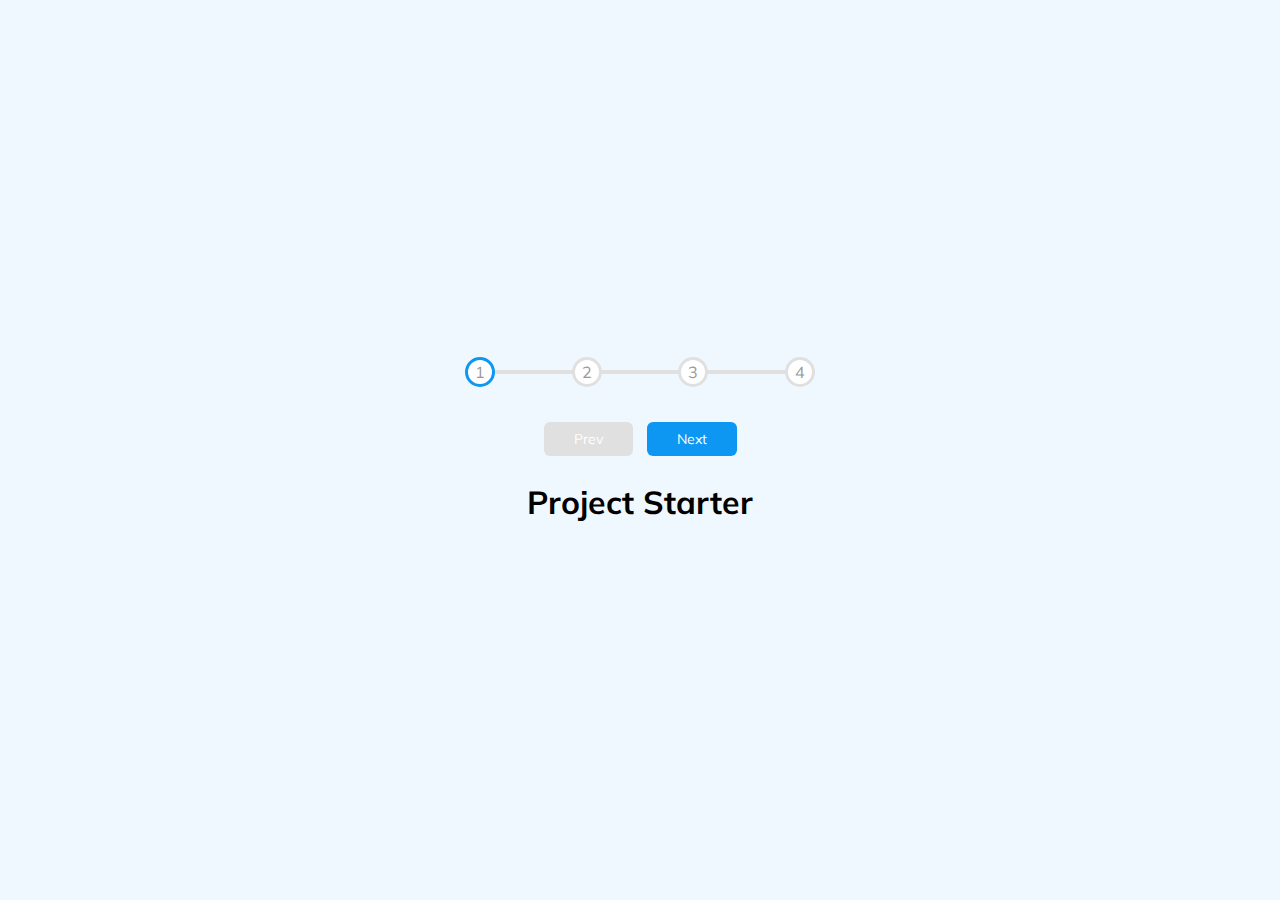
<file: _progress_steps_/index.html>
<!DOCTYPE html>
<html lang="en">
<head>
    <meta charset="UTF-8">
    <meta http-equiv="X-UA-Compatible" content="IE=edge">
    <meta name="viewport" content="width=device-width, initial-scale=1.0">
    <!-- <link rel="stylesheet" href="https://cdnjs.cloudflare.com/ajax/libs/font-awesome/6.2.1/css/all.min.css" integrity="sha512-MV7K8+y+gLIBoVD59lQIYicR65iaqukzvf/nwasF0nqhPay5w/9lJmVM2hMDcnK1OnMGCdVK+iQrJ7lzPJQd1w==" crossorigin="anonymous" referrerpolicy="no-referrer" /> -->
    <link rel="stylesheet" href="styles.css">

    <title>Progress Steps</title>
</head>
<body>
    <div class="container">
        <div class="progress-container">
            <div class="progress" id="progress"></div>
            <div class="circle active">1</div>
            <div class="circle">2</div>
            <div class="circle">3</div>
            <div class="circle">4</div>
        </div>
        <button class="btn" id="prev" disabled>Prev</button>
        <button class="btn" id="next">Next</button>
    </div>
    <h1>Project Starter</h1>
    <script src="script.js"></script>
</body>
</html>
</file>
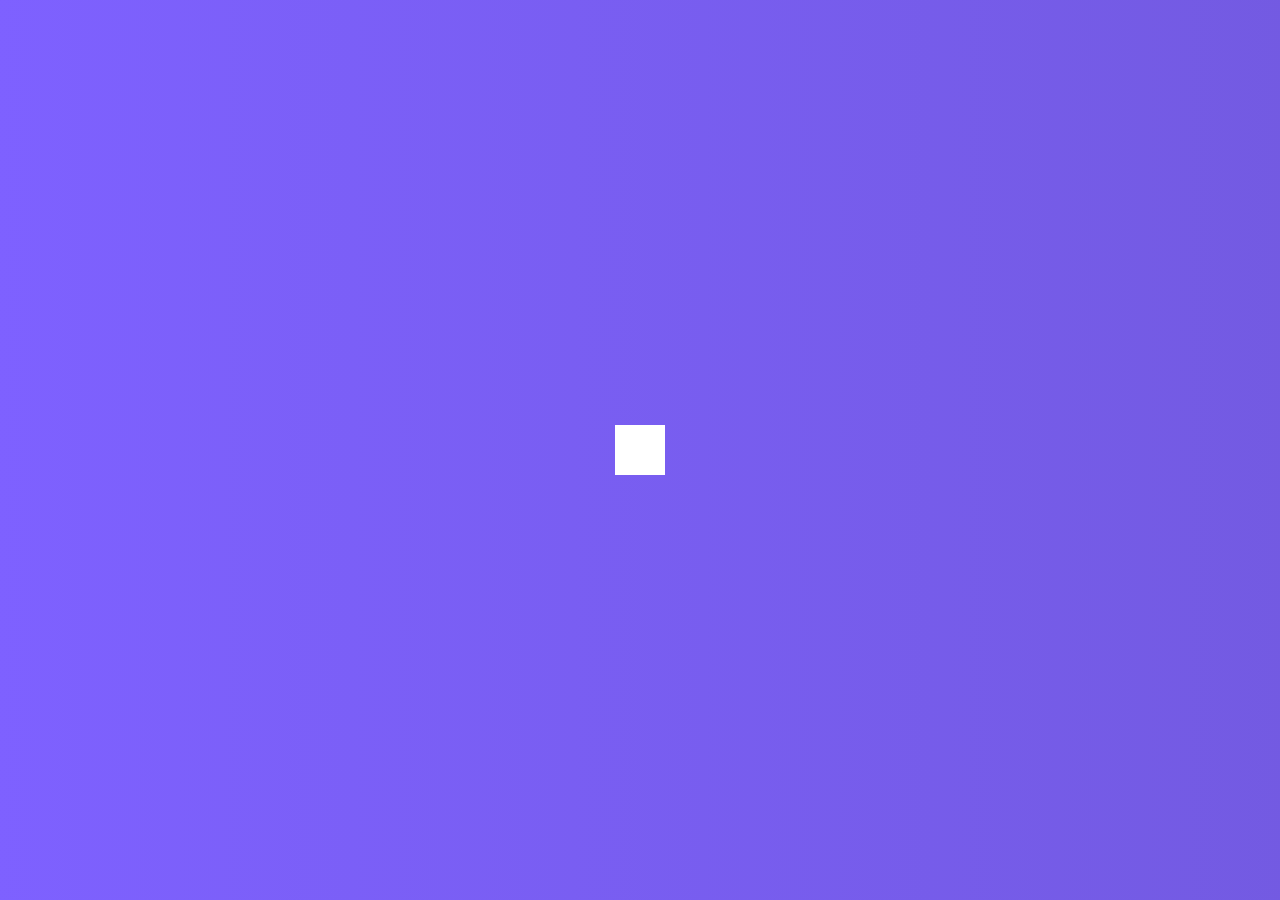
<file: hidden search/index.html>
<!DOCTYPE html>
<html lang="en">
<head>
    <meta charset="UTF-8">
    <meta http-equiv="X-UA-Compatible" content="IE=edge">
    <meta name="viewport" content="width=device-width, initial-scale=1.0">
    <link rel="stylesheet" href="https://cdnjs.cloudflare.com/ajax/libs/font-awesome/6.2.1/css/all.min.css" integrity="sha512-MV7K8+y+gLIBoVD59lQIYicR65iaqukzvf/nwasF0nqhPay5w/9lJmVM2hMDcnK1OnMGCdVK+iQrJ7lzPJQd1w==" crossorigin="anonymous" referrerpolicy="no-referrer" />
    <link rel="stylesheet" href="styles.css">

    <title>Hidden Search</title>
</head>
<body>
    <div class="search">
        <input type="text" class="input" placeholder="Search...">
        <button class="btn">
            <i class="fas fa-search"></i>
        </button>
    </div>
    <script src="script.js"></script>
</body>
</html>
</file>
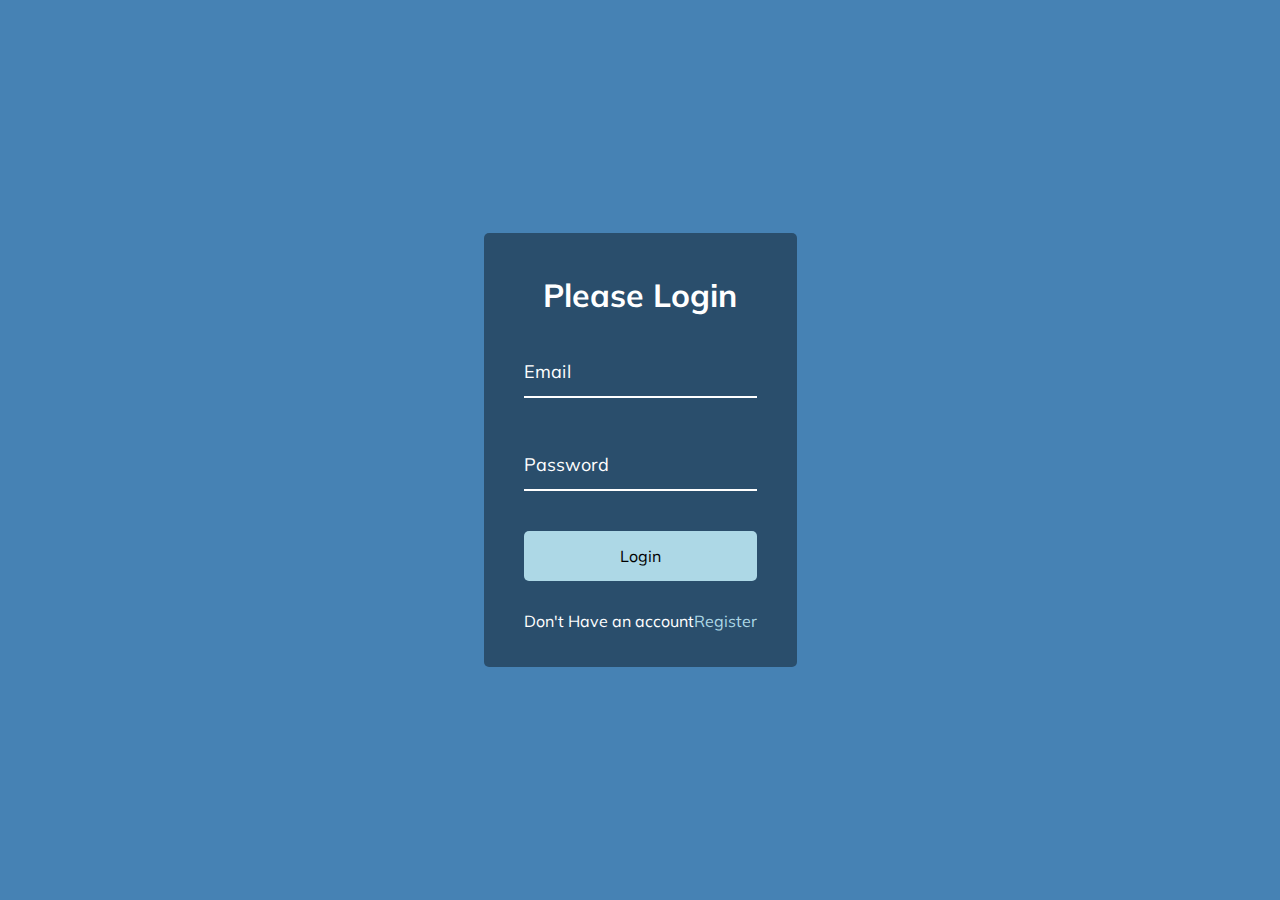
<file: login form/index.html>
<!DOCTYPE html>
<html lang="en">
<head>
    <meta charset="UTF-8">
    <meta http-equiv="X-UA-Compatible" content="IE=edge">
    <meta name="viewport" content="width=device-width, initial-scale=1.0">
    <!-- <link rel="stylesheet" href="https://cdnjs.cloudflare.com/ajax/libs/font-awesome/6.2.1/css/all.min.css" integrity="sha512-MV7K8+y+gLIBoVD59lQIYicR65iaqukzvf/nwasF0nqhPay5w/9lJmVM2hMDcnK1OnMGCdVK+iQrJ7lzPJQd1w==" crossorigin="anonymous" referrerpolicy="no-referrer" /> -->
    <link rel="stylesheet" href="styles.css">

    <title>Form Input</title>
</head>
<body>
    <div class="container">
        <h1>Please Login</h1>
        <form>
            <div class="form-control">
                <input type="text" required>
                <label>Email</label>
            </div>
            <div class="form-control">
                <input type="password" required>
                <label>Password</label>
            </div>
            <button class="btn">Login</button>
            <p class="text">Don't Have an account<a href="#">Register</a></p>
        </form>
    </div>
 
    <script src="script.js"></script>
</body>
</html>
</file>
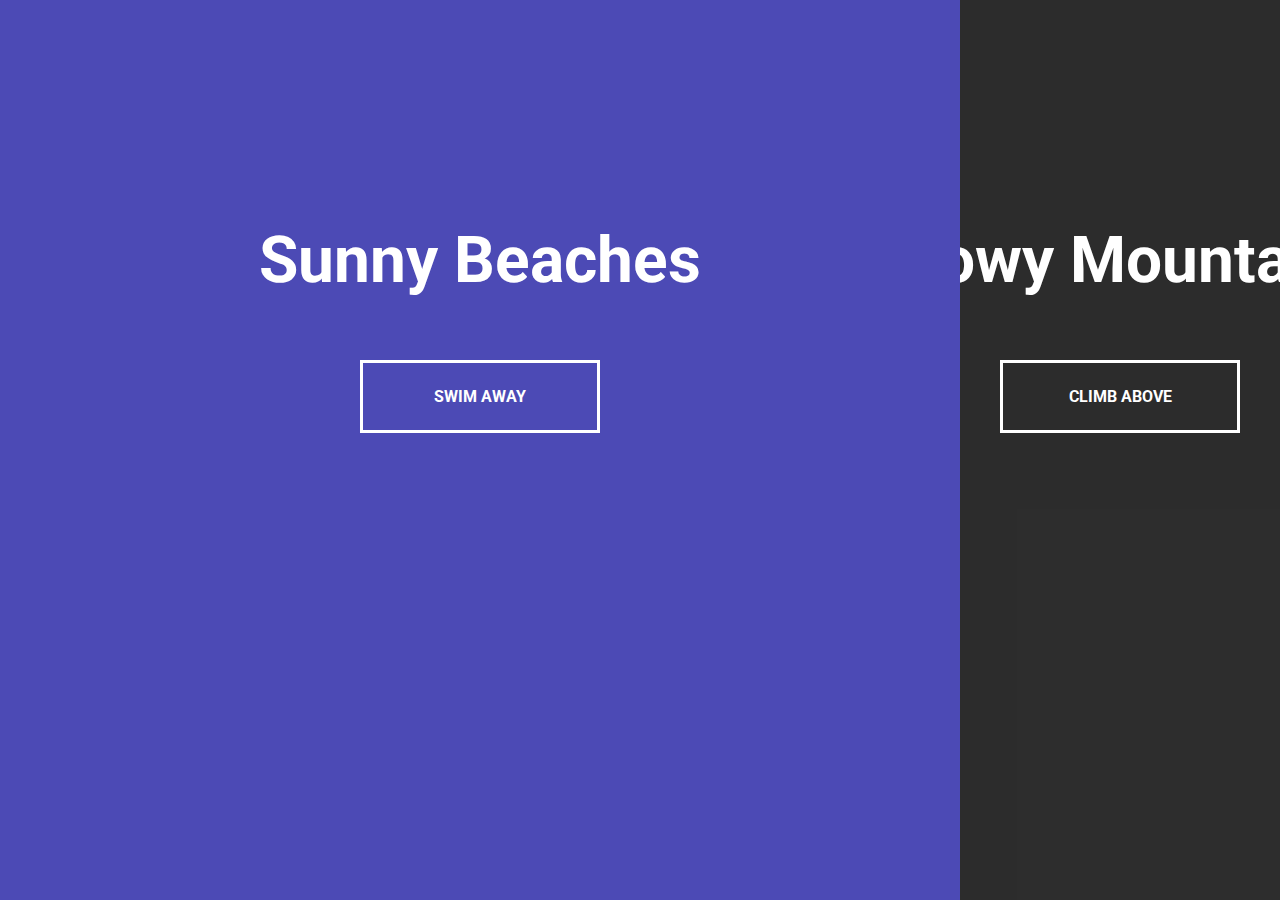
<file: split page/index.html>
<!DOCTYPE html>
<html lang="en">
<head>
    <meta charset="UTF-8">
    <meta http-equiv="X-UA-Compatible" content="IE=edge">
    <meta name="viewport" content="width=device-width, initial-scale=1.0">
    <!-- <link rel="stylesheet" href="https://cdnjs.cloudflare.com/ajax/libs/font-awesome/6.2.1/css/all.min.css" integrity="sha512-MV7K8+y+gLIBoVD59lQIYicR65iaqukzvf/nwasF0nqhPay5w/9lJmVM2hMDcnK1OnMGCdVK+iQrJ7lzPJQd1w==" crossorigin="anonymous" referrerpolicy="no-referrer" /> -->
    <link rel="stylesheet" href="styles.css">

    <title>Split Landing Page</title>
</head>
<body>
  <div class="container">
      <div class="split left">
          <h1>Sunny Beaches</h1>
          <a href="#" class="btn">Swim Away</a>
      </div>
      <div class="split right">
        <h1>Snowy Mountains</h1>
        <a href="#" class="btn">Climb Above</a>
    </div>
  </div>
  <script src="script.js"></script>
</body>
</html>
</file>
<file: _progress_steps_/styles.css>
@import url('https://fonts.googleapis.com/css?family=Muli&display=swap');

:root{
    --line-border-fill: hsl(204, 90%, 50%);
    --line-border-empty: hsl(0, 0%, 88%);
}

*{
    box-sizing: border-box;
}

body{
    background-color: aliceblue;
    font-family: 'Muli', sans-serif;
    display: flex;
    flex-direction: column;
    align-items: center;
    justify-content: center;
    height: 100vh;
    overflow: hidden;
    margin: 0;
}

.container{
    text-align: center;

}

.progress-container{
    display: flex;
    justify-content: space-between;
    position: relative;
    margin-bottom: 30px;
    max-width: 100%;
    width: 350px;
}

.progress-container::before{
    content: ' ';
    background-color: var(--line-border-empty);
    position: absolute;
    top: 50%;
    left: 0;
    transform: translateY(-50%);
    z-index: -1;
    height: 4px;
    width: 100%;
}

.progress{
    background-color: var(--line-border-fill);
    position: absolute;
    top: 50%;
    left: 0;
    transform: translateY(-50%);
    z-index: -1;
    height: 4px;
    width: 0%;
    transition: 0.4s ease;
}

.circle{
    background-color: white;
    color: hsl(0, 0%, 60%);
    border-radius: 50%;
    height: 30px;
    width: 30px;
    display: flex;
    align-items: center;
    justify-content: center;
    border: 3px solid hsl(0, 0%, 88%);
    transition: 0.4s ease;
}

.circle.active{
    border-color: var(--line-border-fill);
}   

.btn {
    background-color: var(--line-border-fill);
    color: hsl(0, 0%, 100%);
    border: 0;
    border-radius: 6px;
    cursor: pointer;
    font-family: inherit;
    padding: 8px 30px;
    margin: 5px;
    font-size: 14px;
}

.btn:active {
    transform: scale(0.98);
}

.btn:focus {
    outline: 0;
}

.btn:disabled{
    background-color: var(--line-border-empty);
    cursor: not-allowed;
}
</file>
<file: hidden search/styles.css>
@import url('https://fonts.googleapis.com/css2?family=Roboto:wght@400;700&display=swap');

*{
    box-sizing: border-box;
}

body{
    background-image: linear-gradient(90deg, hsl(251, 100%, 69%), hsl(251, 70%, 62%));
    font-family: 'Roboto', sans-serif;
    display: flex;
    align-items: center;
    justify-content: center;
    height: 100vh;
    overflow: hidden;
    margin: 0;
}

.search {
    position: relative;
    height: 50px;

}

.search .input{
    background-color: #fff;
    border: 0;
    font-size: 18px;
    padding: 15px;
    height: 50px;
    width: 50px;
    transition: width 0.3s ease;
}

.btn{
    background-color: #fff;
    border: 0;
    cursor: pointer;
    font-size: 24px;
    position: absolute;
    top: 0;
    left: 0;
    height: 50px;
    width: 50px;
    transition: transform 0.3s ease;
}

.search.active .input{
    width: 200px;
}

.btn:focus, .input:focus{
    outline: none;
}

.search.active .btn{
    transform: translateX(198px);
}
</file>
<file: login form/styles.css>
@import url('https://fonts.googleapis.com/css2?family=Muli&display=swap');

*{
    box-sizing: border-box;
}

body{
    font-family: 'Muli', sans-serif;
    background-color: steelblue;
    color: #fff;
    display: flex;
    flex-direction: column;
    align-items: center;
    justify-content: center;
    height: 100vh;
    overflow: hidden;
    margin: 0;
}

.container{
    background-color: rgba(0, 0, 0, 0.4);
    padding: 20px 40px;
    border-radius: 5px;
}

.container h1{
    text-align: center;
    margin-bottom: 30px;
}

.container a{
    text-decoration: none;
    color: lightblue;
}

.form-control{
    position: relative;
    margin: 20px 0 40px;
}

.form-control input{
    background-color: transparent;
    border: 0;
    border-bottom: 2px white solid;
    display: block;
    width: 100%;
    padding: 15px 0;
    font-size: 18px;
    color: white;
}

.form-control input:focus,
.form-control input:valid{
    outline: 0;
}

.btn{
    cursor: pointer;
    display: inline-block;
    width: 100%;
    background-color: lightblue;
    padding: 15px;
    font-family: inherit;
    font-size: 16px;
    border: 0;
    border-radius: 5px;
}

.btn:focus{
    outline: 0;
}

.btn:active{
    transform: scale(0.98);
}

.text{
    margin-top: 30px;
}

.form-control label{
    position: absolute;
    top: 15px;
    left: 0;

}

.form-control label span{
    display: inline-block;
    font-size: 18px;
    min-width: 5px;
    transition: 0.3s cubic-bezier(0.68, -0.55, 0.265, 1.55);

}

.form-control input:focus + label span, 
.form-control input:valid + label span{
    color: lightblue;
    transform: translateY(-30px);

}
</file>
<file: split page/styles.css>
@import url('https://fonts.googleapis.com/css2?family=Roboto:wght@400;700&display=swap');

:root{
    --left-bg-color: rgba(87, 84, 236, 0.7);
    --right-bg-color: rgba(43, 43, 43, 0.8);
    --left-btn-hover-color: rgba(87, 84, 236, 1);
    --right-btn-hover-color: rgba(28, 122, 28, 1);
    --hover-width: 75%;
    --other-width: 25%;
    --speed: 1000ms;

}

.split.left, .split.right, .split.left::before, .split.right::before {
    transition: all var(--speed) ease-in-out;
}

*{
    box-sizing: border-box;
}

body{
    font-family: 'Roboto', sans-serif;
    height: 100vh;
    overflow: hidden;
    margin: 0;
}

h1{
    font-size: 4rem;
    color: #fff;
    position: absolute;
    left: 50%;
    top: 20%;
    transform: translateX(-50%);
    white-space: nowrap;
}

.btn{
    position: absolute;
    display: flex;
    align-items: center;
    justify-content: center;
    left: 50%;
    top: 40%;
    transform: translateX(-50%);
    text-decoration: none;
    color: #fff;
    border: #fff solid 0.2rem;
    font-size: 1rem;
    font-weight: bold;
    text-transform: uppercase;
    width: 15rem;
    padding: 1.5rem;
}

.split.left .btn:hover{
    background-color: var(--left-btn-hover-color);
    border-color: var(--left-btn-hover-color);
}

.split.right .btn:hover{
    background-color: var(--right-btn-hover-color);
    border-color: var(--right-btn-hover-color);
}

.container{
    position: relative;
    width: 100%;
    height: 100%;
    background-color: #333;
}

.split{
    position: absolute;
    width: 50%;
    height: 100%;
    overflow: hidden;
}

.split.left{
    left: 0;
    background: url('https://images.unsplash.com/photo-1507525428034-b723cf961d3e?ixlib=rb-4.0.3&ixid=MnwxMjA3fDB8MHxwaG90by1wYWdlfHx8fGVufDB8fHx8&auto=format&fit=crop&w=2346&q=80');
    background-repeat: no-repeat;
    background-size: cover;    
}

.split.left::before{
    content: '';
    position: absolute;
    width: 100%;
    height: 100%;
    background-color: var(--left-bg-color);
}

.split.right{
    right:0;
    background: url('https://images.unsplash.com/photo-1454496522488-7a8e488e8606?ixlib=rb-4.0.3&ixid=MnwxMjA3fDB8MHxwaG90by1wYWdlfHx8fGVufDB8fHx8&auto=format&fit=crop&w=2352&q=80');
    background-repeat: no-repeat;
    background-size: cover;
}

.split.right::before{
    content: '';
    position: absolute;
    width: 100%;
    height: 100%;
    background-color: var(--right-bg-color);
}


.hover-left .left{
    width: var(--hover-width);
}

.hover-left .right{
    width: var(--other-width);
}

.hover-right .left{
    width: var(--other-width);
}

.hover-right .right{
    width: var(--hover-width);
}

@media(max-width: 800px){
    h1{
        font-size: 2rem;
    }

    .btn{
        font-size: 12rem;
        padding: 1.2rem;
    }

    
}
</file>
